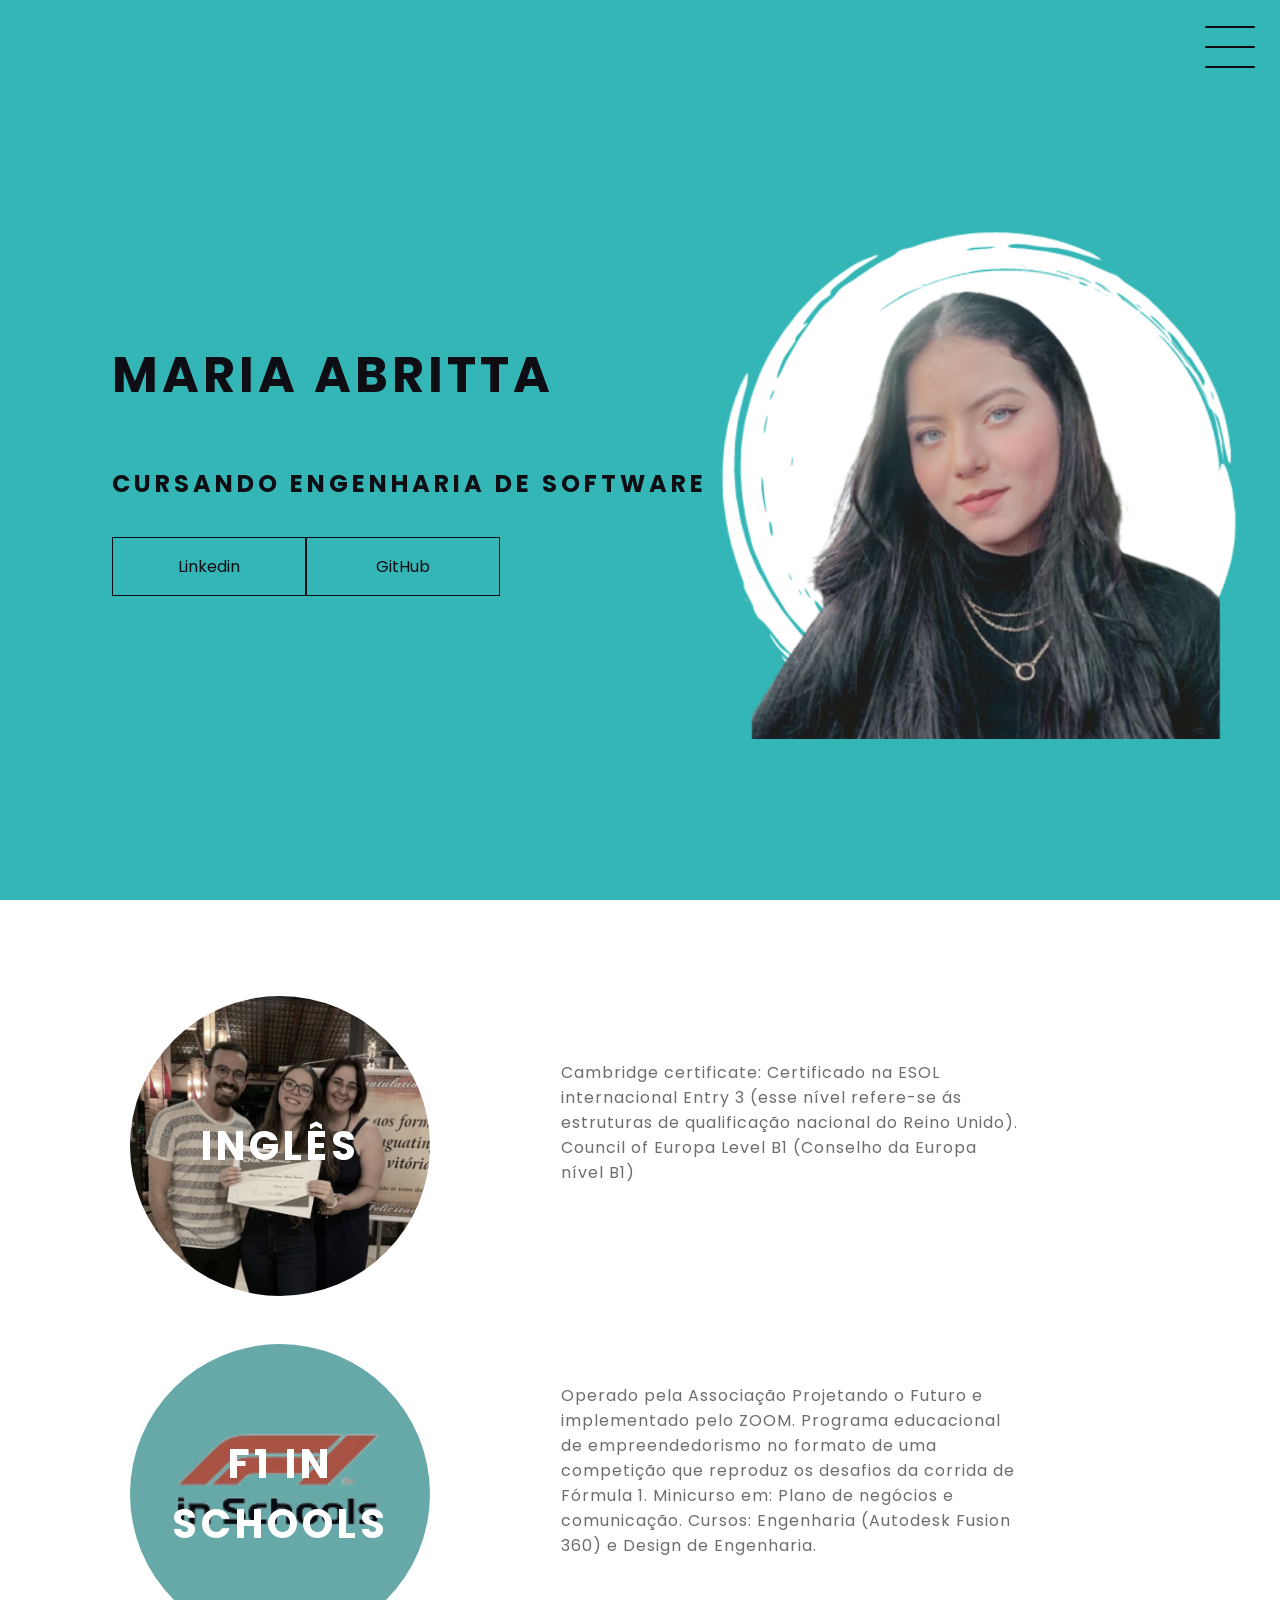
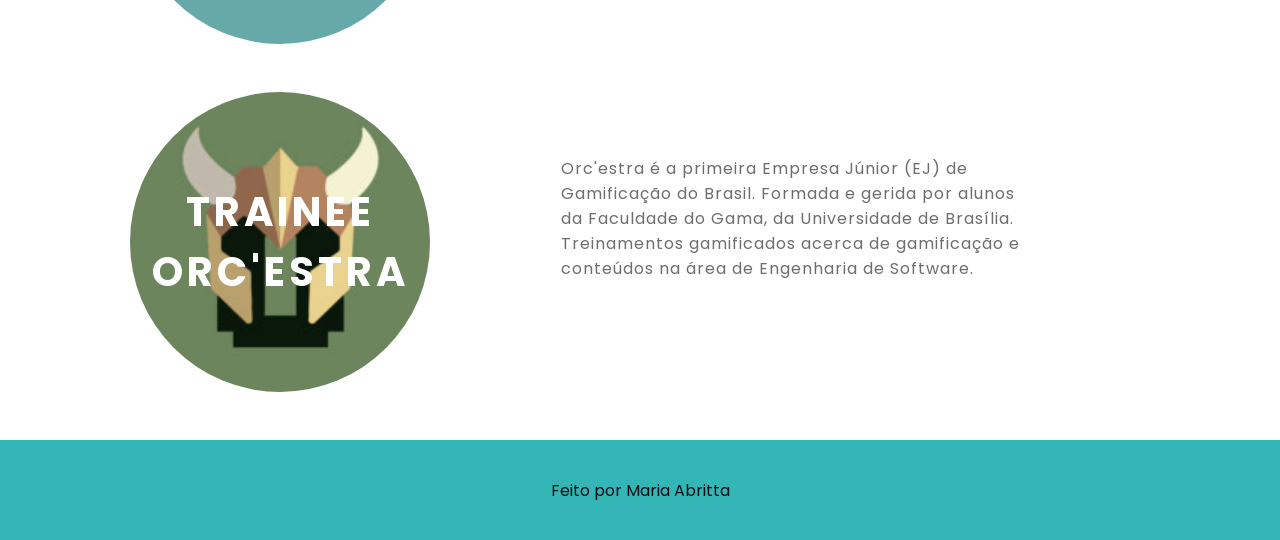
<file: index.html>
<!DOCTYPE html>
<html lang="en">
  <head>
    <meta charset="UTF-8" />
    <meta name="viewport" content="width=device-width, initial-scale1.0" />
    <link rel="stylesheet" href="style.css" />
    <title>Currículo</title>
  </head>

  <body>
    <header class="header-container">
      <div class="header">
        <div class="checkbox-container">
          <div class="checkbox-wrapper">
            <input type="checkbox" id="toggle" />
            <label class="checkbox" for="toggle">
              <div class="trace"></div>
              <div class="trace"></div>
              <div class="trace"></div>
            </label>
            <div class="menu"></div>
            <nav class="menu-items">
              <ul>
                <li>
                  <a href="#">Informações</a>
                </li>
                <div class="card-text">
                  Qsa 4 Lote 20/22 Residencial Barão de Mauá, Brasília,
                  72015-040 | Solteira | 19 anos| (61)99698-2157 
                  eduardaabritta@gmail.com | Recado:(61)99519-0453
                </div>
                <br />
                <li>
                  <a href="#">Resumo profissional</a>
                </li>
                <div class="card-text">
                  Atualmente cursando Engenharia de Software na Universidade de
                  Brasília (UnB). Busco minha primeira experiência na área e
                  crescer profissionalmente.Tenho conhecimento em Algoritmo, C
                  (intermediário), CSS (Básico), HTML (Básico) e PYTHON
                  (Básico).
                </div>
                <br />
                <li>
                  <a href="#">Qualificações e habilidades</a>
                </li>
                <div class="card-text">
                  Microsoft Office (Básico) | Trabalho em equipe Comunicação |
                  Plano de negócios Algoritmo | Proatividade e capacidade de
                  transmitir ideia | Entusiasmo e vontade de aprender |
                  Transparência e confiabilidade | Inglês (Fluente) | C
                  (intermediário) | CSS (Básico) | HTML (Básico) | PYTHON
                  (Básico).
                </div>
              </ul>
            </nav>
          </div>
        </div>
      </div>
      <h1>Maria Abritta</h1>
      <h2>Cursando Engenharia de Software</h2>
      <div class="social-media">
        <a href="https://www.linkedin.com/in/maria-abritta-ba7632174/"
          >Linkedin</a
        >
        <a href="https://github.com/MariaAbritta">GitHub</a>
      </div>
    </header>

    <main class="container">
      <div class="card-container">
        <div class="card">
          <div class="card-wrapper">
            <h2>Inglês</h2>
            <p>2011-2019</p>
          </div>
        </div>
        <div class="card-text">
          Cambridge certificate: Certificado na ESOL internacional Entry 3 (esse
          nível refere-se ás estruturas de qualificação nacional do Reino
          Unido). Council of Europa Level B1 (Conselho da Europa nível B1)
        </div>
      </div>

      <div class="card-container">
        <div class="card2">
          <div class="card2-wrapper">
            <h2>F1 in schools</h2>
            <p>2018-2019</p>
          </div>
        </div>
        <div class="card2-text">
          Operado pela Associação Projetando o Futuro e implementado pelo ZOOM.
          Programa educacional de empreendedorismo no formato de uma competição
          que reproduz os desafios da corrida de Fórmula 1. Minicurso em: Plano
          de negócios e comunicação. Cursos: Engenharia (Autodesk Fusion 360) e
          Design de Engenharia.
        </div>
      </div>

      <div class="card-container">
        <div class="card3">
          <div class="card3-wrapper">
            <h2>Trainee Orc'estra</h2>
            <p>2021</p>
          </div>
        </div>
        <div class="card3-text">
          Orc'estra é a primeira Empresa Júnior (EJ) de Gamificação do Brasil.
          Formada e gerida por alunos da Faculdade do Gama, da Universidade de
          Brasília. Treinamentos gamificados acerca de gamificação e conteúdos
          na área de Engenharia de Software.
        </div>
      </div>
    </main>
    <footer class="footer">Feito por Maria Abritta</footer>
  </body>
</html>
</file>
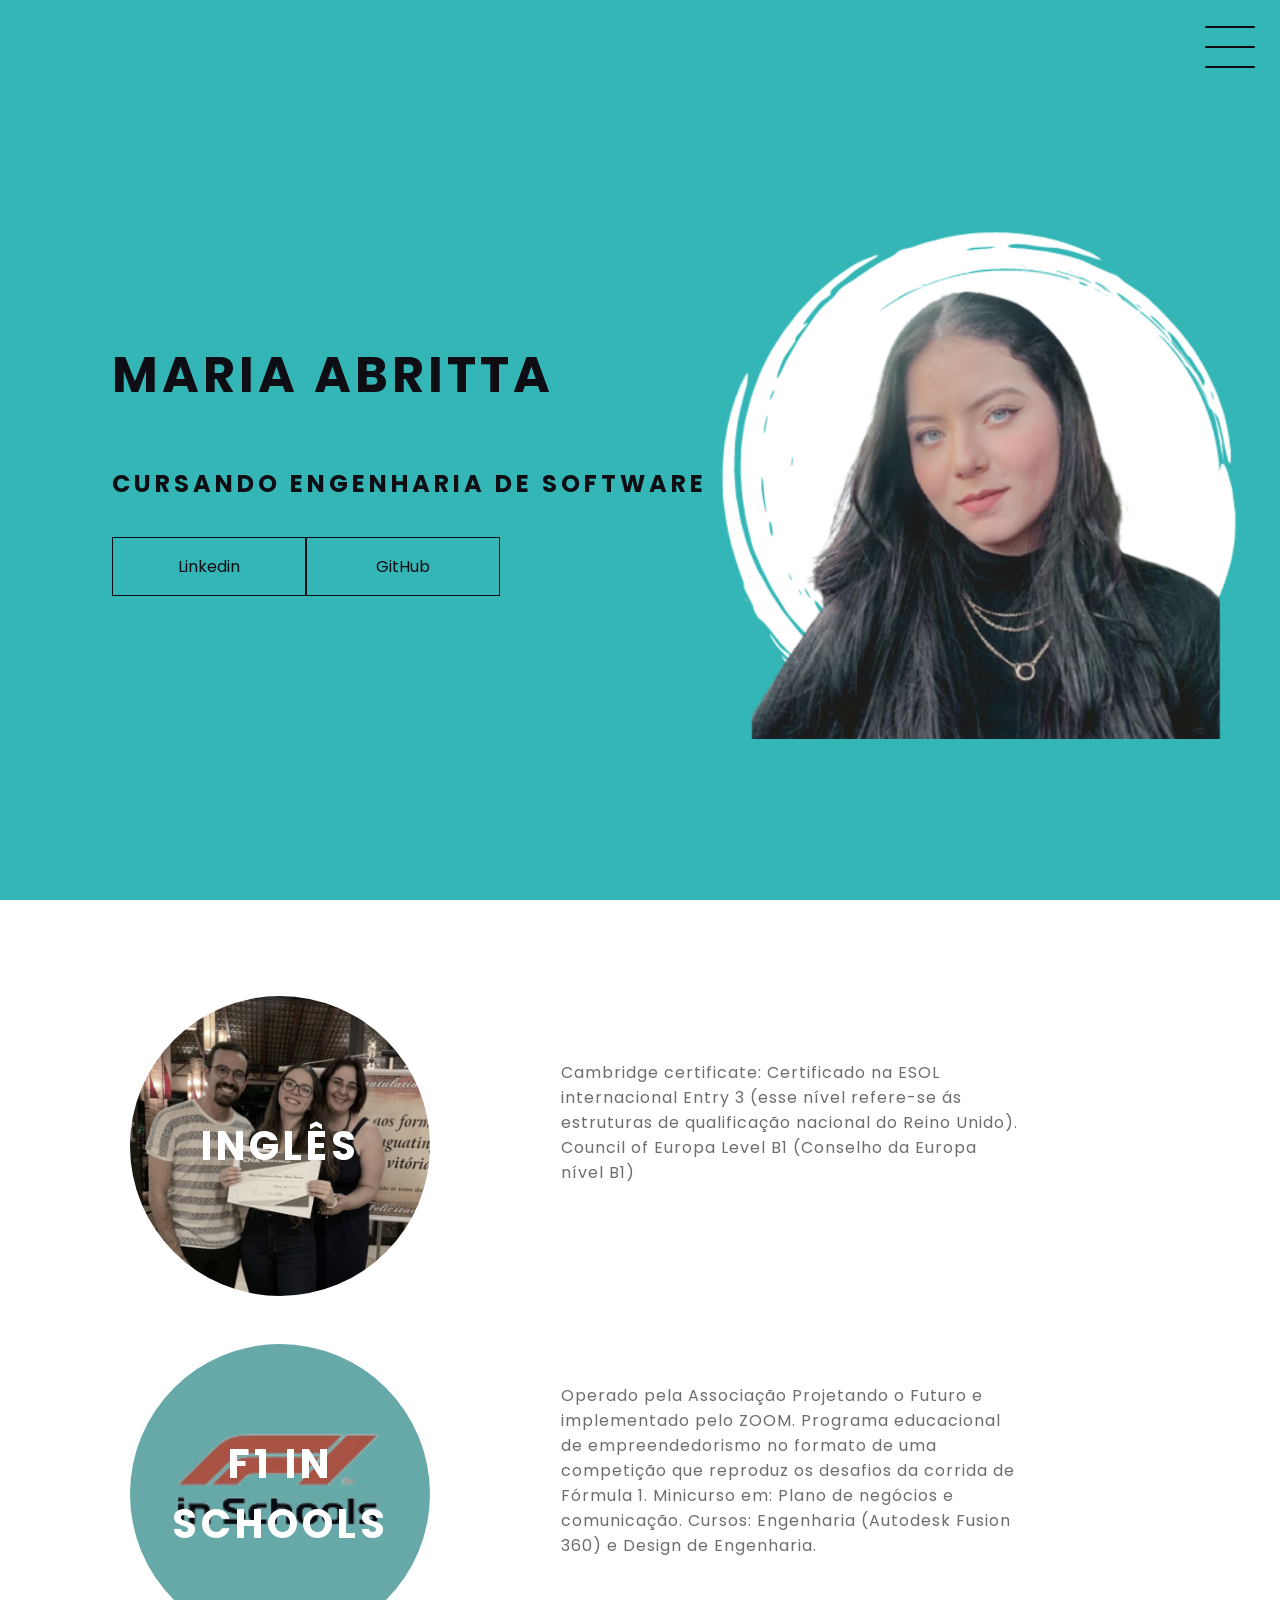
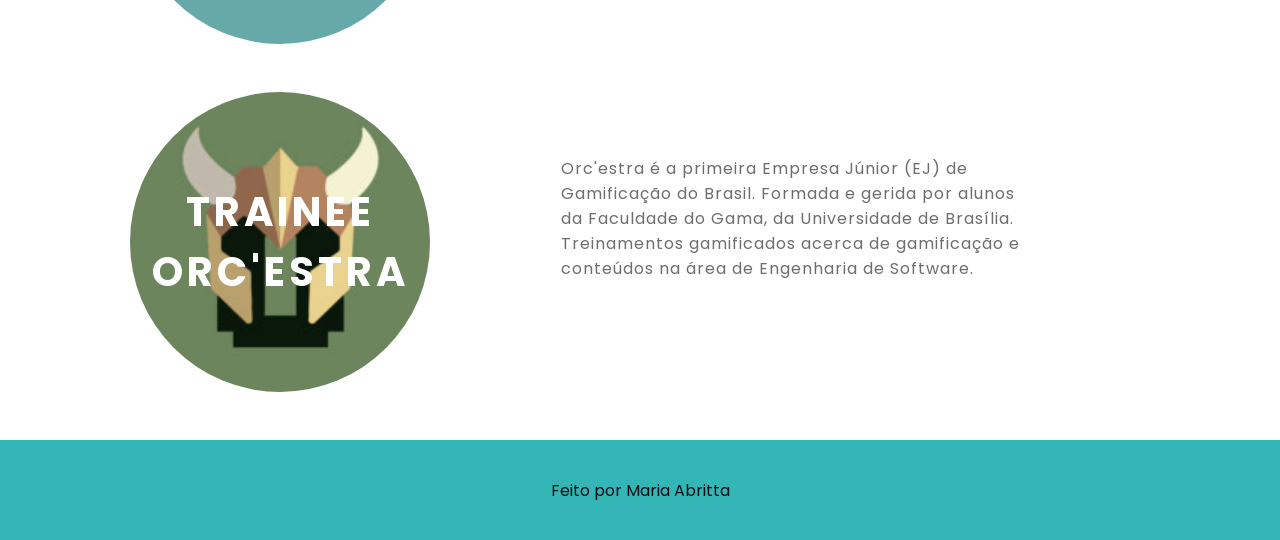
<file: Curriculo.html>
<!DOCTYPE html>
<html lang="en">
  <head>
    <meta charset="UTF-8" />
    <meta name="viewport" content="width=device-width, initial-scale1.0" />
    <link rel="stylesheet" href="Curriculo.css" />
    <title>Currículo</title>
  </head>

  <body>
    <header class="header-container">
      <div class="header">
        <div class="checkbox-container">
          <div class="checkbox-wrapper">
            <input type="checkbox" id="toggle" />
            <label class="checkbox" for="toggle">
              <div class="trace"></div>
              <div class="trace"></div>
              <div class="trace"></div>
            </label>
            <div class="menu"></div>
            <nav class="menu-items">
              <ul>
                <li>
                  <a href="#">Informações</a>
                </li>
                <div class="card-text">
                  Qsa 4 Lote 20/22 Residencial Barão de Mauá, Brasília,
                  72015-040 | Solteira | 19 anos| (61)99698-2157 
                  eduardaabritta@gmail.com | Recado:(61)99519-0453
                </div>
                <br />
                <li>
                  <a href="#">Resumo profissional</a>
                </li>
                <div class="card-text">
                  Atualmente cursando Engenharia de Software na Universidade de
                  Brasília (UnB). Busco minha primeira experiência na área e
                  crescer profissionalmente.Tenho conhecimento em Algoritmo, C
                  (intermediário), CSS (Básico), HTML (Básico) e PYTHON
                  (Básico).
                </div>
                <br />
                <li>
                  <a href="#">Qualificações e habilidades</a>
                </li>
                <div class="card-text">
                  Microsoft Office (Básico) | Trabalho em equipe Comunicação |
                  Plano de negócios Algoritmo | Proatividade e capacidade de
                  transmitir ideia | Entusiasmo e vontade de aprender |
                  Transparência e confiabilidade | Inglês (Fluente) | C
                  (intermediário) | CSS (Básico) | HTML (Básico) | PYTHON
                  (Básico).
                </div>
              </ul>
            </nav>
          </div>
        </div>
      </div>
      <h1>Maria Abritta</h1>
      <h2>Cursando Engenharia de Software</h2>
      <div class="social-media">
        <a href="#">Linkedin</a>
        <a href="https://github.com/MariaAbritta">GitHub</a>
      </div>
    </header>

    <main class="container">
      <div class="card-container">
        <div class="card">
          <div class="card-wrapper">
            <h2>Inglês</h2>
            <p>2011-2019</p>
          </div>
        </div>
        <div class="card-text">
          Cambridge certificate: Certificado na ESOL internacional Entry 3 (esse
          nível refere-se ás estruturas de qualificação nacional do Reino
          Unido). Council of Europa Level B1 (Conselho da Europa nível B1)
        </div>
      </div>

      <div class="card-container">
        <div class="card2">
          <div class="card2-wrapper">
            <h2>F1 in schools</h2>
            <p>2018-2019</p>
          </div>
        </div>
        <div class="card2-text">
          Operado pela Associação Projetando o Futuro e implementado pelo ZOOM.
          Programa educacional de empreendedorismo no formato de uma competição
          que reproduz os desafios da corrida de Fórmula 1. Minicurso em: Plano
          de negócios e comunicação. Cursos: Engenharia (Autodesk Fusion 360) e
          Design de Engenharia.
        </div>
      </div>

      <div class="card-container">
        <div class="card3">
          <div class="card3-wrapper">
            <h2>Trainee Orc'estra</h2>
            <p>2021</p>
          </div>
        </div>
        <div class="card3-text">
          Orc'estra é a primeira Empresa Júnior (EJ) de Gamificação do Brasil.
          Formada e gerida por alunos da Faculdade do Gama, da Universidade de
          Brasília. Treinamentos gamificados acerca de gamificação e conteúdos
          na área de Engenharia de Software.
        </div>
      </div>
    </main>
    <footer class="footer">Feito por Maria Abritta</footer>
  </body>
</html>
</file>
<file: style.css>
@import url('https://fonts.googleapis.com/css2?family=Poppins:wght@300&display=swap');

body {
  margin: 0;
  padding: 0;
  font-family: 'Poppins', sans-serif;
  color: #0d0d13;
}

/*HEADER*/

.header-container {
  height: 100vh;
  width: 100vw;
  background-color: #34b6b6;
  background-image: url('./imagem_home.png');
  background-repeat: no-repeat;
  background-position: center;
  background-size: contain;
  display: flex;
  flex-direction: column;
  justify-content: center;
  align-items: flex-start;
  box-sizing: border-box;
  padding: 0 112px;
  position: relative;
}

h1 {
  font-size: 50px;
  text-transform: uppercase;
  letter-spacing: 4px;
}

h2 {
  text-transform: uppercase;
  letter-spacing: 4px;
}

.social-media {
  margin-top: 1rem;
  display: flex;
}

.social-media a {
  text-decoration: none;
  color: #0d0d13;
  padding: 1rem 4rem;
  border: 1px solid #0d0d13;
  min-width: 4rem;
  display: flex;
  align-items: center;
  justify-content: center;
  transition: 0.5s ease-in-out;
}

a:hover {
  background-color: #ffffff;
}

.checkbox-container {
  /*erro*/
  display: flex;
  justify-content: center;
  align-items: center;
}

.checkbox {
  height: 100px;
  width: 100px;
  position: absolute;
  right: 0;
  top: 0;
  display: flex;
  justify-content: center;
  cursor: pointer;
  z-index: 9999;
  transition: 400ms ease-in-out 0s;
}

.checkbox .trace {
  width: 50px;
  height: 2px;
  background-color: #0d0d13;
  position: absolute;
  border-radius: 4px;
  transition: 0.5s ease-in-out;
}

.checkbox .trace:nth-child(1) {
  top: 26px;
  transform: rotate(0);
}

.checkbox .trace:nth-child(2) {
  top: 46px;
  transform: rotate(0);
}

.checkbox .trace:nth-child(3) {
  top: 66px;
  transform: rotate(0);
}

#toggle {
  display: none;
}

/*MENU*/

.menu {
  position: absolute;
  top: 28px;
  right: 30px;
  background-color: transparent;
  height: 4px;
  width: 10px;
  box-shadow: 0px 0px 0px 0px #ffffff;
  z-index: -1;
  transition: 400rem ease-in-out 0s;
}

.menu-items {
  position: fixed;
  top: 0;
  left: 0;
  width: 100%;
  height: 100vh;
  display: flex;
  justify-content: center;
  z-index: 2;
  opacity: 0;
  visibility: hidden;
  transition: 400ms ease-in-out 0s;
}

.menu-items ul {
  list-style-type: none;
}

.menu-items ul li a {
  margin: 10px;
  color: #0d0d13;
  text-decoration: none;
  text-transform: uppercase;
  letter-spacing: 4px;
  font-size: 40px;
}

/*ANIMAÇÃO erro*/

#toggle:checked + .checkbox .trace:nth-child(1) {
  transform: rotate(45deg);
  top: 47px;
}

#toggle:checked + .checkbox .trace:nth-child(2) {
  transform: translate(-100px);
  width: 30px;
  visibility: hidden;
  opacity: 0;
}

#toggle:checked + .checkbox .trace:nth-child(3) {
  transform: rotate(-45deg);
  top: 48px;
}

#toggle:checked + .checkbox {
  background-color: #ffffff;
}

#toggle:checked ~ .menu {
  box-shadow: 0px 0px 0px 100vmax #ffffff;
  z-index: 1;
}

#toggle:checked ~ .menu-items {
  visibility: visible;
  opacity: 1;
}

.container {
  height: auto;
  width: 100%;
  display: flex;
  flex-direction: column;
  justify-content: space-evenly;
  margin: 3rem 0;
}

.card-container {
  display: flex;
  justify-content: space-evenly;
  align-items: center;
  width: 90%;
}

.card {
  width: 300px;
  height: 300px;
  border-radius: 100%;
  margin: 3rem 0 0 0;
  display: flex;
  align-items: center;
  justify-content: center;
  background-color: #34b6b6;
  background-image: url('./imagem_project1.png');
  background-position: center;
  background-size: cover;
  background-repeat: no-repeat;
  filter: grayscale(0.5);
  color: #ffffff;
  cursor: pointer;
  transition: 0.5s ease-in-out;
}

.card-text {
  width: 40%;
  letter-spacing: 1px;
  color: rgb(109, 109, 109);
}

.card-wrapper {
  text-align: center;
  display: flex;
  flex-direction: column;
  justify-content: center;
  align-items: center;
  position: relative;
}

.card-wrapper::before {
  content: '';
  position: absolute;
  height: 100px;
  width: 100px;
  border-radius: 50%;
  display: block;
  border: 1px solid #ffffff;
  opacity: 0;
  transition: 0.5s ease-in-out;
}

.card-wrapper h2 {
  font-size: 40px;
  text-transform: uppercase;
  letter-spacing: 4px;
  margin: 0;
  transition: 0.5s ease-in-out;
}

.card-wrapper p {
  font-size: 0;
  visibility: visible;
  opacity: 0;
  font-weight: bold;
  text-transform: uppercase;
  transition: 0.5s ease-in-out;
}

.card:hover {
  filter: unset;
}

.card:hover > .card-wrapper::before {
  height: 250px;
  width: 250px;
  opacity: 1;
}

.card:hover > .card-wrapper p {
  opacity: 1;
  visibility: visible;
  font-size: 14px;
}

.card2 {
  width: 300px;
  height: 300px;
  border-radius: 100%;
  margin: 3rem 0 0 0;
  display: flex;
  align-items: center;
  justify-content: center;
  background-color: #34b6b6;
  background-image: url('./imagem_project2.png');
  background-position: center;
  background-size: cover;
  background-repeat: no-repeat;
  filter: grayscale(0.5);
  color: #ffffff;
  cursor: pointer;
  transition: 0.5s ease-in-out;
}

.card2-text {
  width: 40%;
  letter-spacing: 1px;
  color: rgb(109, 109, 109);
}

.card2-wrapper {
  text-align: center;
  display: flex;
  flex-direction: column;
  justify-content: center;
  align-items: center;
  position: relative;
}

.card2-wrapper::before {
  content: '';
  position: absolute;
  height: 100px;
  width: 100px;
  border-radius: 50%;
  display: block;
  border: 1px solid #ffffff;
  opacity: 0;
  transition: 0.5s ease-in-out;
}

.card2-wrapper h2 {
  font-size: 40px;
  text-transform: uppercase;
  letter-spacing: 4px;
  margin: 0;
  transition: 0.5s ease-in-out;
}

.card2-wrapper p {
  font-size: 0;
  visibility: visible;
  opacity: 0;
  font-weight: bold;
  text-transform: uppercase;
  transition: 0.5s ease-in-out;
}

.card2:hover {
  filter: unset;
}

.card2:hover > .card2-wrapper::before {
  height: 250px;
  width: 250px;
  opacity: 1;
}

.card2:hover > .card2-wrapper p {
  opacity: 1;
  visibility: visible;
  font-size: 14px;
}

.card3 {
  width: 300px;
  height: 300px;
  border-radius: 100%;
  margin: 3rem 0 0 0;
  display: flex;
  align-items: center;
  justify-content: center;
  background-color: #34b6b6;
  background-image: url('./imagem_procet3.png');
  background-position: center;
  background-size: cover;
  background-repeat: no-repeat;
  filter: grayscale(0.5);
  color: #ffffff;
  cursor: pointer;
  transition: 0.5s ease-in-out;
}

.card3-text {
  width: 40%;
  letter-spacing: 1px;
  color: rgb(109, 109, 109);
}

.card3-wrapper {
  text-align: center;
  display: flex;
  flex-direction: column;
  justify-content: center;
  align-items: center;
  position: relative;
}

.card3-wrapper::before {
  content: '';
  position: absolute;
  height: 100px;
  width: 100px;
  border-radius: 50%;
  display: block;
  border: 1px solid #ffffff;
  opacity: 0;
  transition: 0.5s ease-in-out;
}

.card3-wrapper h2 {
  font-size: 40px;
  text-transform: uppercase;
  letter-spacing: 4px;
  margin: 0;
  transition: 0.5s ease-in-out;
}

.card3-wrapper p {
  font-size: 0;
  visibility: visible;
  opacity: 0;
  font-weight: bold;
  text-transform: uppercase;
  transition: 0.5s ease-in-out;
}

.card3:hover {
  filter: unset;
}

.card3:hover > .card3-wrapper::before {
  height: 250px;
  width: 250px;
  opacity: 1;
}

.card3:hover > .card3-wrapper p {
  opacity: 1;
  visibility: visible;
  font-size: 14px;
}

/*FOOTER*/

.footer {
  width: 100%;
  height: 100px;
  background-color: #34b6b6;
  display: flex;
  align-items: center;
  justify-content: center;
  color: #0d0d13;
}
</file>
<file: Curriculo.css>
@import url('https://fonts.googleapis.com/css2?family=Poppins:wght@300&display=swap');

body {
  margin: 0;
  padding: 0;
  font-family: 'Poppins', sans-serif;
  color: #0d0d13;
}

/*HEADER*/

.header-container {
  height: 100vh;
  width: 100vw;
  background-color: #34b6b6;
  background-image: url('./imagem_home.png');
  background-repeat: no-repeat;
  background-position: center;
  background-size: contain;
  display: flex;
  flex-direction: column;
  justify-content: center;
  align-items: flex-start;
  box-sizing: border-box;
  padding: 0 112px;
  position: relative;
}

h1 {
  font-size: 50px;
  text-transform: uppercase;
  letter-spacing: 4px;
}

h2 {
  text-transform: uppercase;
  letter-spacing: 4px;
}

.social-media {
  margin-top: 1rem;
  display: flex;
}

.social-media a {
  text-decoration: none;
  color: #0d0d13;
  padding: 1rem 4rem;
  border: 1px solid #0d0d13;
  min-width: 4rem;
  display: flex;
  align-items: center;
  justify-content: center;
  transition: 0.5s ease-in-out;
}

a:hover {
  background-color: #ffffff;
}

.checkbox-container {
  /*erro*/
  display: flex;
  justify-content: center;
  align-items: center;
}

.checkbox {
  height: 100px;
  width: 100px;
  position: absolute;
  right: 0;
  top: 0;
  display: flex;
  justify-content: center;
  cursor: pointer;
  z-index: 9999;
  transition: 400ms ease-in-out 0s;
}

.checkbox .trace {
  width: 50px;
  height: 2px;
  background-color: #0d0d13;
  position: absolute;
  border-radius: 4px;
  transition: 0.5s ease-in-out;
}

.checkbox .trace:nth-child(1) {
  top: 26px;
  transform: rotate(0);
}

.checkbox .trace:nth-child(2) {
  top: 46px;
  transform: rotate(0);
}

.checkbox .trace:nth-child(3) {
  top: 66px;
  transform: rotate(0);
}

#toggle {
  display: none;
}

/*MENU*/

.menu {
  position: absolute;
  top: 28px;
  right: 30px;
  background-color: transparent;
  height: 4px;
  width: 10px;
  box-shadow: 0px 0px 0px 0px #ffffff;
  z-index: -1;
  transition: 400rem ease-in-out 0s;
}

.menu-items {
  position: fixed;
  top: 0;
  left: 0;
  width: 100%;
  height: 100vh;
  display: flex;
  justify-content: center;
  z-index: 2;
  opacity: 0;
  visibility: hidden;
  transition: 400ms ease-in-out 0s;
}

.menu-items ul {
  list-style-type: none;
}

.menu-items ul li a {
  margin: 10px;
  color: #0d0d13;
  text-decoration: none;
  text-transform: uppercase;
  letter-spacing: 4px;
  font-size: 40px;
}

/*ANIMAÇÃO erro*/

#toggle:checked + .checkbox .trace:nth-child(1) {
  transform: rotate(45deg);
  top: 47px;
}

#toggle:checked + .checkbox .trace:nth-child(2) {
  transform: translate(-100px);
  width: 30px;
  visibility: hidden;
  opacity: 0;
}

#toggle:checked + .checkbox .trace:nth-child(3) {
  transform: rotate(-45deg);
  top: 48px;
}

#toggle:checked + .checkbox {
  background-color: #ffffff;
}

#toggle:checked ~ .menu {
  box-shadow: 0px 0px 0px 100vmax #ffffff;
  z-index: 1;
}

#toggle:checked ~ .menu-items {
  visibility: visible;
  opacity: 1;
}

.container {
  height: auto;
  width: 100%;
  display: flex;
  flex-direction: column;
  justify-content: space-evenly;
  margin: 3rem 0;
}

.card-container {
  display: flex;
  justify-content: space-evenly;
  align-items: center;
  width: 90%;
}

.card {
  width: 300px;
  height: 300px;
  border-radius: 100%;
  margin: 3rem 0 0 0;
  display: flex;
  align-items: center;
  justify-content: center;
  background-color: #34b6b6;
  background-image: url('./imagem_project1.png');
  background-position: center;
  background-size: cover;
  background-repeat: no-repeat;
  filter: grayscale(0.5);
  color: #ffffff;
  cursor: pointer;
  transition: 0.5s ease-in-out;
}

.card-text {
  width: 40%;
  letter-spacing: 1px;
  color: rgb(109, 109, 109);
}

.card-wrapper {
  text-align: center;
  display: flex;
  flex-direction: column;
  justify-content: center;
  align-items: center;
  position: relative;
}

.card-wrapper::before {
  content: '';
  position: absolute;
  height: 100px;
  width: 100px;
  border-radius: 50%;
  display: block;
  border: 1px solid #ffffff;
  opacity: 0;
  transition: 0.5s ease-in-out;
}

.card-wrapper h2 {
  font-size: 40px;
  text-transform: uppercase;
  letter-spacing: 4px;
  margin: 0;
  transition: 0.5s ease-in-out;
}

.card-wrapper p {
  font-size: 0;
  visibility: visible;
  opacity: 0;
  font-weight: bold;
  text-transform: uppercase;
  transition: 0.5s ease-in-out;
}

.card:hover {
  filter: unset;
}

.card:hover > .card-wrapper::before {
  height: 250px;
  width: 250px;
  opacity: 1;
}

.card:hover > .card-wrapper p {
  opacity: 1;
  visibility: visible;
  font-size: 14px;
}

.card2 {
  width: 300px;
  height: 300px;
  border-radius: 100%;
  margin: 3rem 0 0 0;
  display: flex;
  align-items: center;
  justify-content: center;
  background-color: #34b6b6;
  background-image: url('./imagem_project2.png');
  background-position: center;
  background-size: cover;
  background-repeat: no-repeat;
  filter: grayscale(0.5);
  color: #ffffff;
  cursor: pointer;
  transition: 0.5s ease-in-out;
}

.card2-text {
  width: 40%;
  letter-spacing: 1px;
  color: rgb(109, 109, 109);
}

.card2-wrapper {
  text-align: center;
  display: flex;
  flex-direction: column;
  justify-content: center;
  align-items: center;
  position: relative;
}

.card2-wrapper::before {
  content: '';
  position: absolute;
  height: 100px;
  width: 100px;
  border-radius: 50%;
  display: block;
  border: 1px solid #ffffff;
  opacity: 0;
  transition: 0.5s ease-in-out;
}

.card2-wrapper h2 {
  font-size: 40px;
  text-transform: uppercase;
  letter-spacing: 4px;
  margin: 0;
  transition: 0.5s ease-in-out;
}

.card2-wrapper p {
  font-size: 0;
  visibility: visible;
  opacity: 0;
  font-weight: bold;
  text-transform: uppercase;
  transition: 0.5s ease-in-out;
}

.card2:hover {
  filter: unset;
}

.card2:hover > .card2-wrapper::before {
  height: 250px;
  width: 250px;
  opacity: 1;
}

.card2:hover > .card2-wrapper p {
  opacity: 1;
  visibility: visible;
  font-size: 14px;
}

.card3 {
  width: 300px;
  height: 300px;
  border-radius: 100%;
  margin: 3rem 0 0 0;
  display: flex;
  align-items: center;
  justify-content: center;
  background-color: #34b6b6;
  background-image: url('./imagem_procet3.png');
  background-position: center;
  background-size: cover;
  background-repeat: no-repeat;
  filter: grayscale(0.5);
  color: #ffffff;
  cursor: pointer;
  transition: 0.5s ease-in-out;
}

.card3-text {
  width: 40%;
  letter-spacing: 1px;
  color: rgb(109, 109, 109);
}

.card3-wrapper {
  text-align: center;
  display: flex;
  flex-direction: column;
  justify-content: center;
  align-items: center;
  position: relative;
}

.card3-wrapper::before {
  content: '';
  position: absolute;
  height: 100px;
  width: 100px;
  border-radius: 50%;
  display: block;
  border: 1px solid #ffffff;
  opacity: 0;
  transition: 0.5s ease-in-out;
}

.card3-wrapper h2 {
  font-size: 40px;
  text-transform: uppercase;
  letter-spacing: 4px;
  margin: 0;
  transition: 0.5s ease-in-out;
}

.card3-wrapper p {
  font-size: 0;
  visibility: visible;
  opacity: 0;
  font-weight: bold;
  text-transform: uppercase;
  transition: 0.5s ease-in-out;
}

.card3:hover {
  filter: unset;
}

.card3:hover > .card3-wrapper::before {
  height: 250px;
  width: 250px;
  opacity: 1;
}

.card3:hover > .card3-wrapper p {
  opacity: 1;
  visibility: visible;
  font-size: 14px;
}

/*FOOTER*/

.footer {
  width: 100%;
  height: 100px;
  background-color: #34b6b6;
  display: flex;
  align-items: center;
  justify-content: center;
  color: #0d0d13;
}
</file>
